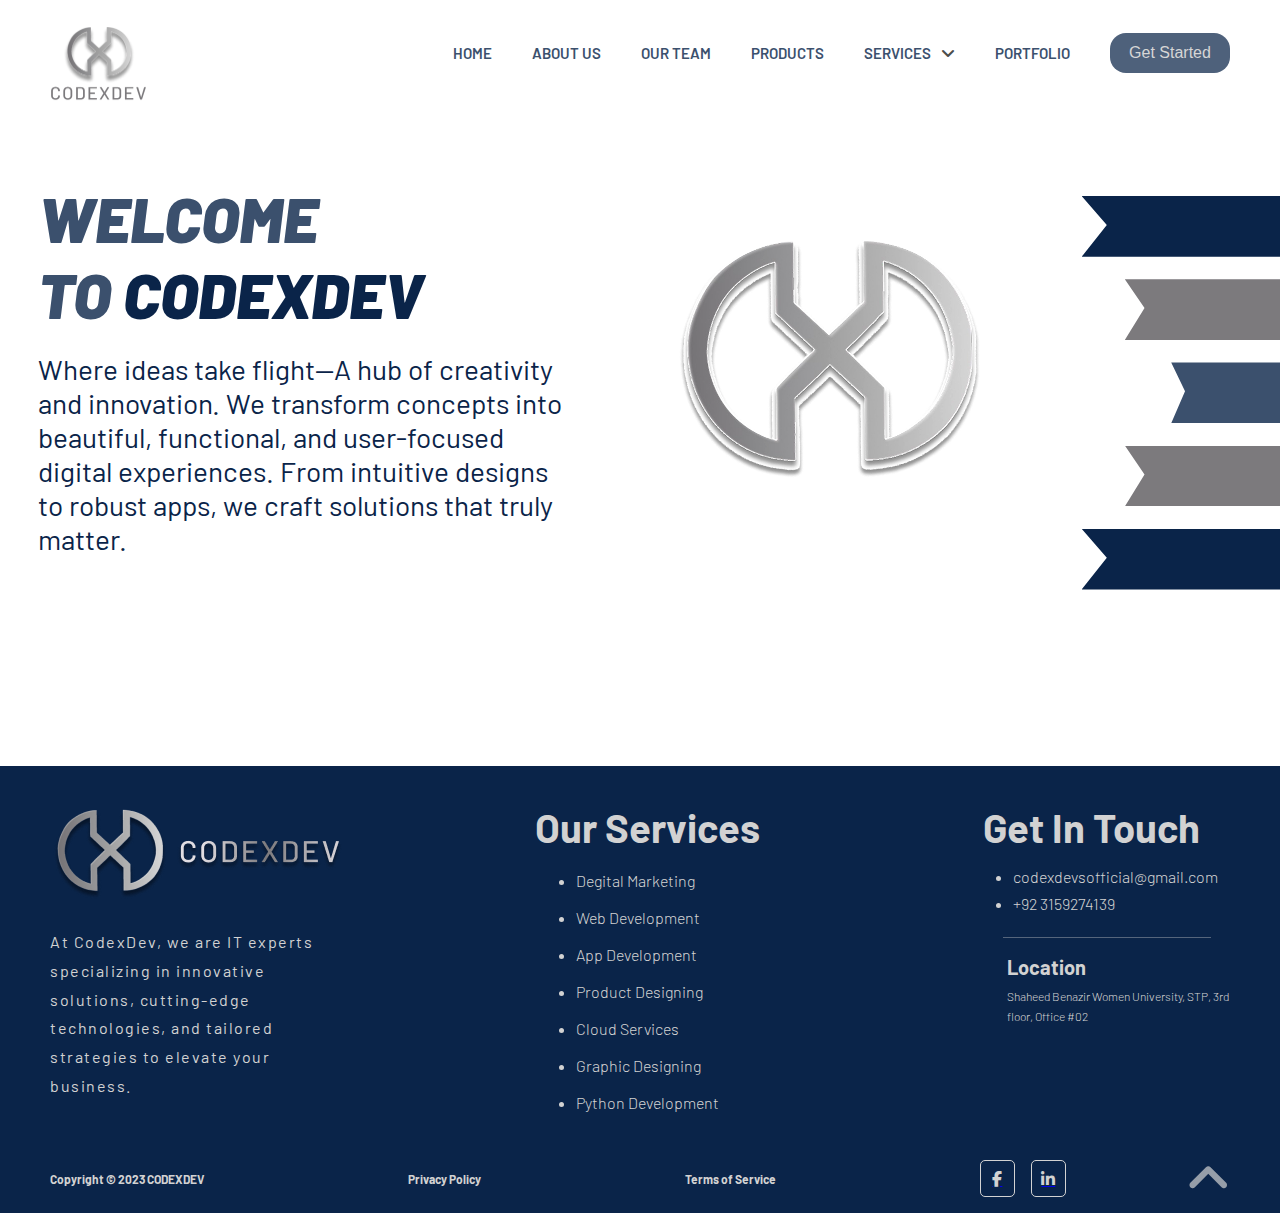
<file: aboutus.html>
<!DOCTYPE html>
<html lang="en">

<head>
    <meta charset="UTF-8">
    <meta name="viewport" content="width=device-width, initial-scale=1.0">
    <title>About us</title>
    <link rel="stylesheet" href="https://cdnjs.cloudflare.com/ajax/libs/font-awesome/6.7.2/css/all.min.css"
    integrity="sha512-Evv84Mr4kqVGRNSgIGL/F/aIDqQb7xQ2vcrdIwxfjThSH8CSR7PBEakCr51Ck+w+/U6swU2Im1vVX0SVk9ABhg=="
    crossorigin="anonymous" referrerpolicy="no-referrer" />
    <link rel="preconnect" href="https://fonts.googleapis.com">
    <link rel="preconnect" href="https://fonts.gstatic.com" crossorigin>
    <link
        href="https://fonts.googleapis.com/css2?family=Barlow:ital,wght@0,100;0,200;0,300;0,400;0,500;0,600;0,700;0,800;0,900;1,100;1,200;1,300;1,400;1,500;1,600;1,700;1,800;1,900&display=swap"
        rel="stylesheet">
    <link rel="stylesheet" href="index.css">
    <link rel="stylesheet" href="aboutus.css">
</head>

<body>
    <!-- Header -->
    <my-header></my-header>
      <!-- Header end-->
    <!-- main section -->
     <main>
        <div class="aboutsctn">
            <div class="aboutdesc">
                <h1>WELCOME <br>
                    TO <span>CODEXDEV</span></h1>
                    <p>Where ideas take flight—A hub of creativity and innovation. We transform concepts into beautiful, functional, and user-focused digital experiences. From intuitive designs to robust apps, we craft solutions that truly matter.</p>
            </div>
            <div class="logo3">
                <img src="./images/aboutlogo.png" alt="logo3">
            </div>
            <div class="rectangles">
                <div class="div1"></div>
                <div class="div2"></div>
                <div class="div3"></div>
                <div class="div4"></div>
                <div class="div5"></div>
            </div>
        </div>
    </main>
    <!-- main section end -->
   
    <!-- footer -->
    <my-footer></my-footer>
        <!-- footer end -->
     <script src="commonHeadfooter.js"></script>
</body>

</html>
</file>
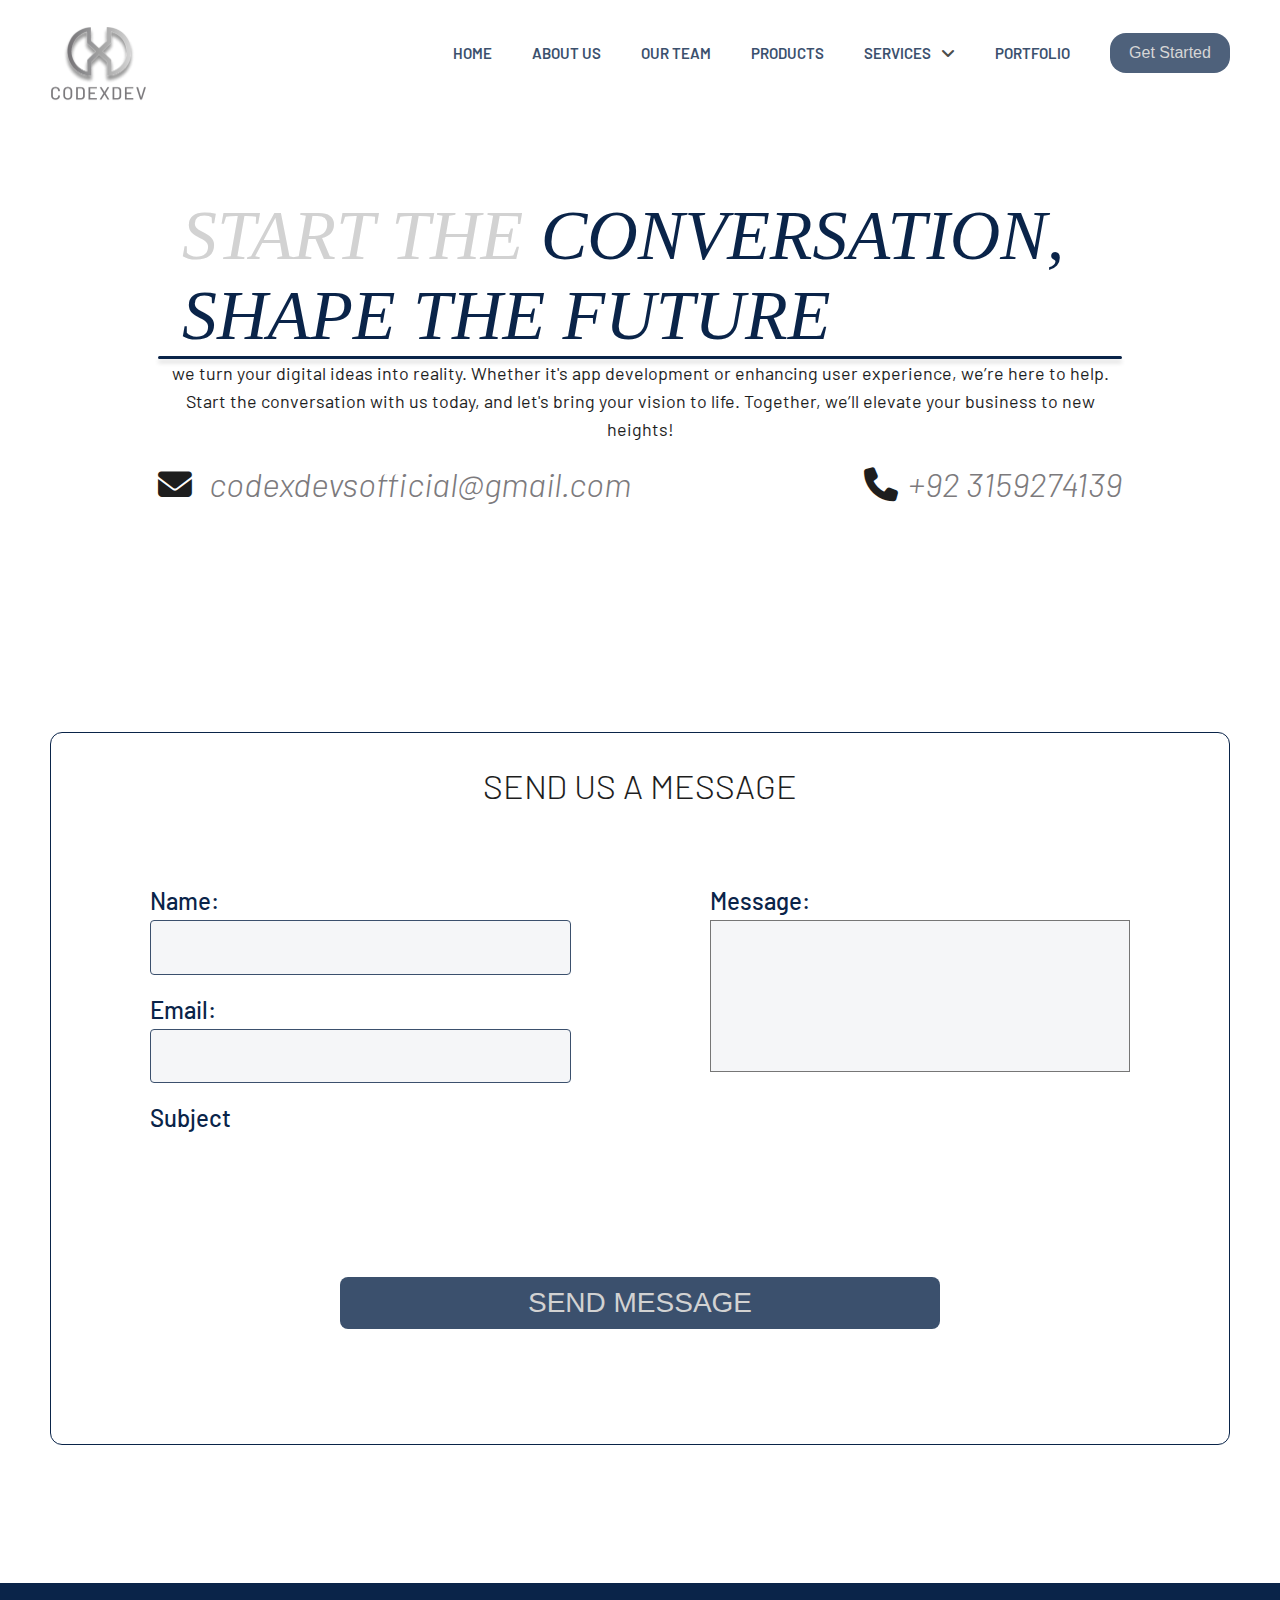
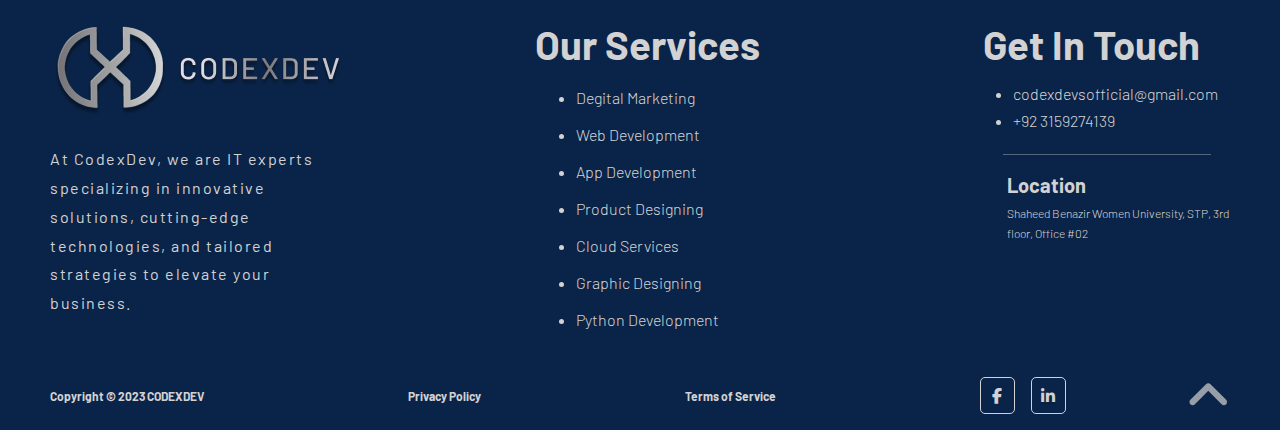
<file: getstarted.html>
<!DOCTYPE html>
<html lang="en">

<head>
  <meta charset="UTF-8">
  <meta name="viewport" content="width=device-width, initial-scale=1.0">
  <title>Get Started</title>
  <link rel="stylesheet" href="https://cdnjs.cloudflare.com/ajax/libs/font-awesome/6.7.2/css/all.min.css"
    integrity="sha512-Evv84Mr4kqVGRNSgIGL/F/aIDqQb7xQ2vcrdIwxfjThSH8CSR7PBEakCr51Ck+w+/U6swU2Im1vVX0SVk9ABhg=="
    crossorigin="anonymous" referrerpolicy="no-referrer" />
  <link rel="preconnect" href="https://fonts.googleapis.com">
  <link rel="preconnect" href="https://fonts.gstatic.com" crossorigin>
  <link
    href="https://fonts.googleapis.com/css2?family=Barlow:ital,wght@0,100;0,200;0,300;0,400;0,500;0,600;0,700;0,800;0,900;1,100;1,200;1,300;1,400;1,500;1,600;1,700;1,800;1,900&display=swap"
    rel="stylesheet">
  <link rel="stylesheet" href="index.css">
  <link rel="stylesheet" href="getstarted.css">
</head>

<body>
  <!-- header -->
  <my-header></my-header>
  <!-- header end -->


  <!-- main section -->
  <div class="main">
    <!-- Conversation section -->
    <div class="converstnsctn">
      <div class="shapefutre">
        <h1><span>START THE </span>CONVERSATION, SHAPE THE FUTURE</h1>
      </div>
      <div class="line4"></div>
      <div class="shapefuturedesc">
        <p>
          we turn your digital ideas into reality. Whether it's app development or enhancing user experience, we’re here
          to help. Start the conversation with us today, and let's bring your vision to life. Together, we’ll elevate
          your business to new heights!
        </p>
      </div>
      <div class="contacts">
        <address>
          <a href="mailto:codexdevsofficial@gmail.com"><i class="fa-solid fa-envelope"
              style="margin-right: 10px; color: #1E1E1E;"></i> codexdevsofficial@gmail.com</a>
          <a href="tel:+92 3159274139"><i class="fa-solid fa-phone" style="margin-right: 10px; color: #1E1E1E;"></i>+92
            3159274139</a>
        </address>
      </div>
    </div>
   <!-- Conversation section End-->



   <!-- Contact form -->
    <div class="contactform1">
      <div class="formcard">
        <h3>SEND US A MESSAGE</h3>
        <div class="formfileds">
          <form action="/server">
            <div class="wrapfields">
              <div class="textfileds">
                <div class="labels">
                  <label for="name">Name:</label>
                  <input type="text" id="name" class="fields" maxlength="35">
                </div>
                <div class="labels">
                  <label for="email">Email:</label>
                  <input type="email" id="email" class="fields" maxlength="60">
                </div>
                <div class="labels">
                  <label for="subject">Subject</label>
                   <div class="selectbox">
                        
                   </div>
                </div>

              </div>
              <div class="texarea">
                <div class="labels">
                  <label for="message">Message:</label>
                  <textarea id="message" rows="10" cols="30" class="fields"></textarea>
                </div>
              </div>
            </div>
            <button type="submit">SEND MESSAGE</button>
          </form>
        </div>
      </div>
    </div>
  </div>
   <!-- Contact form end -->

  <!-- main section end-->
  <!-- footer -->
  <my-footer></my-footer>
  <!-- footer end -->
  <script src="commonHeadfooter.js"></script>
  <script src="getstarted.js"></script>
</body>

</html>
</file>
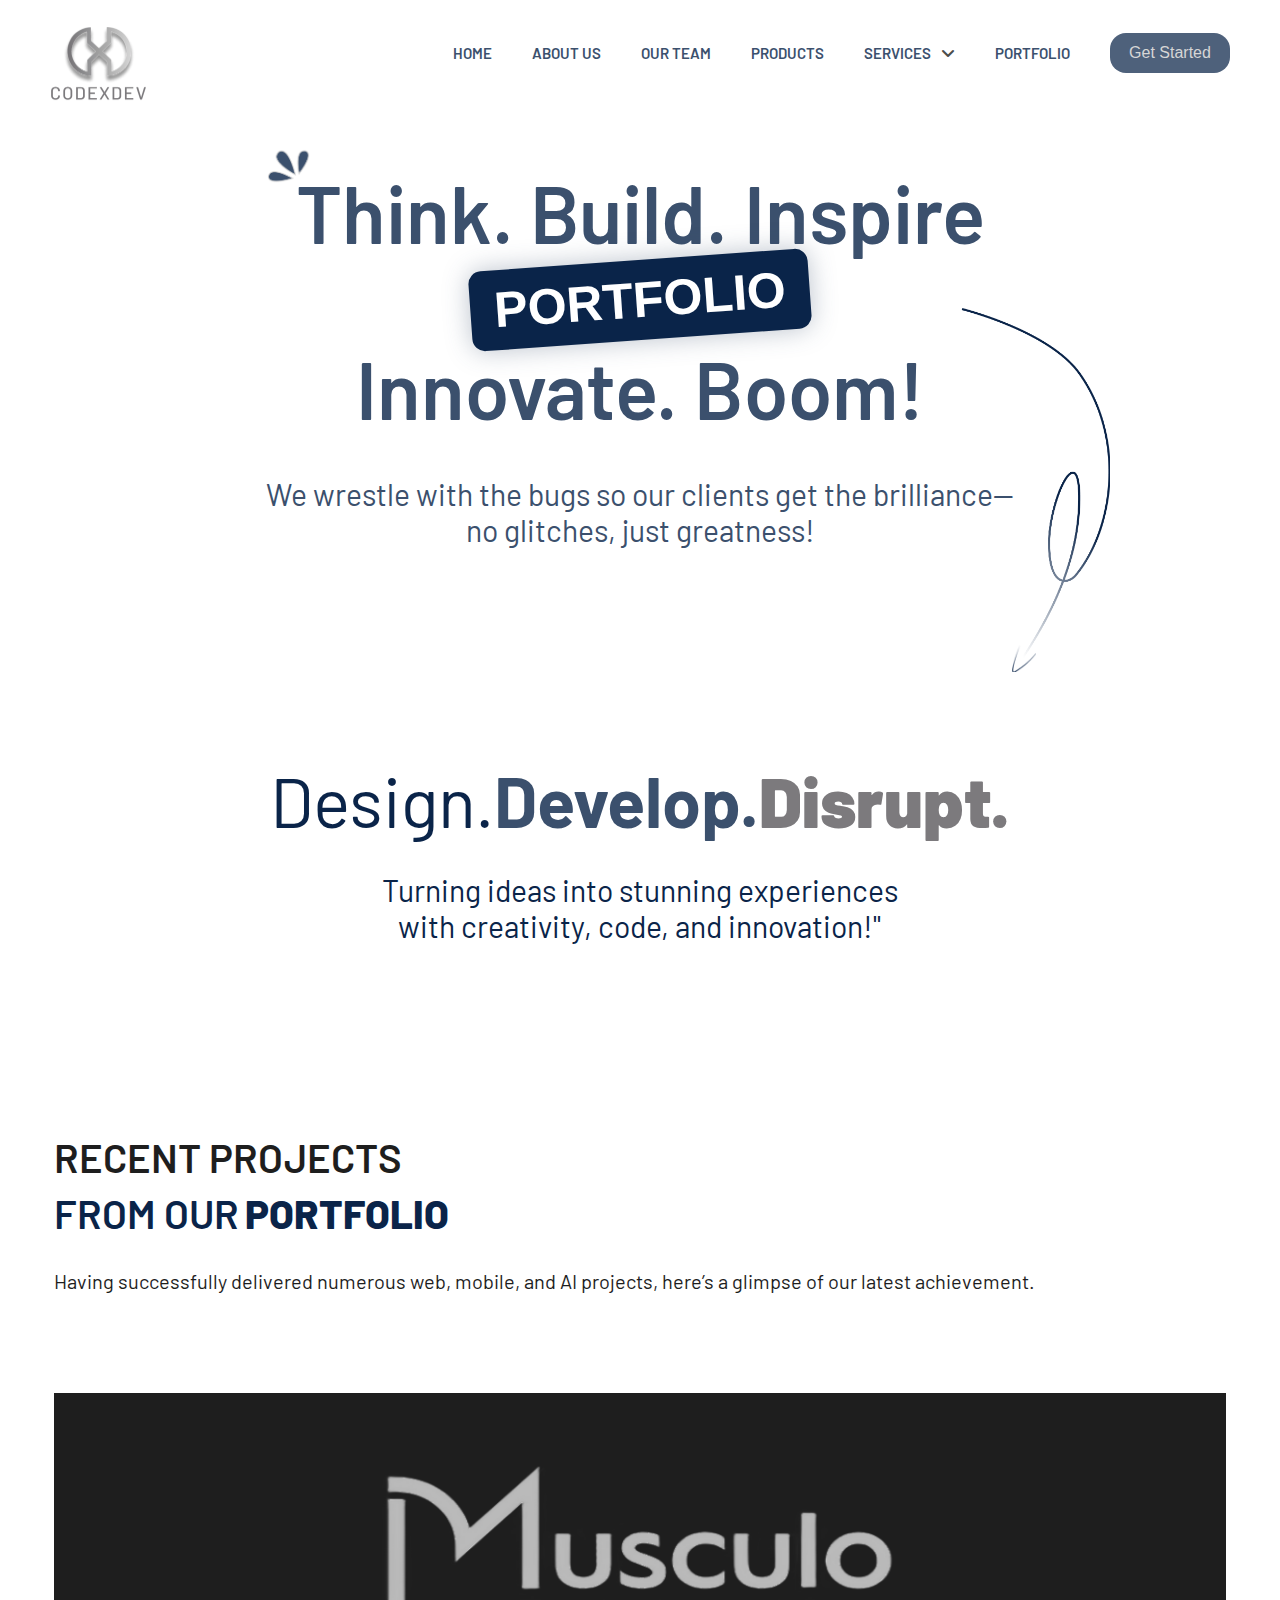
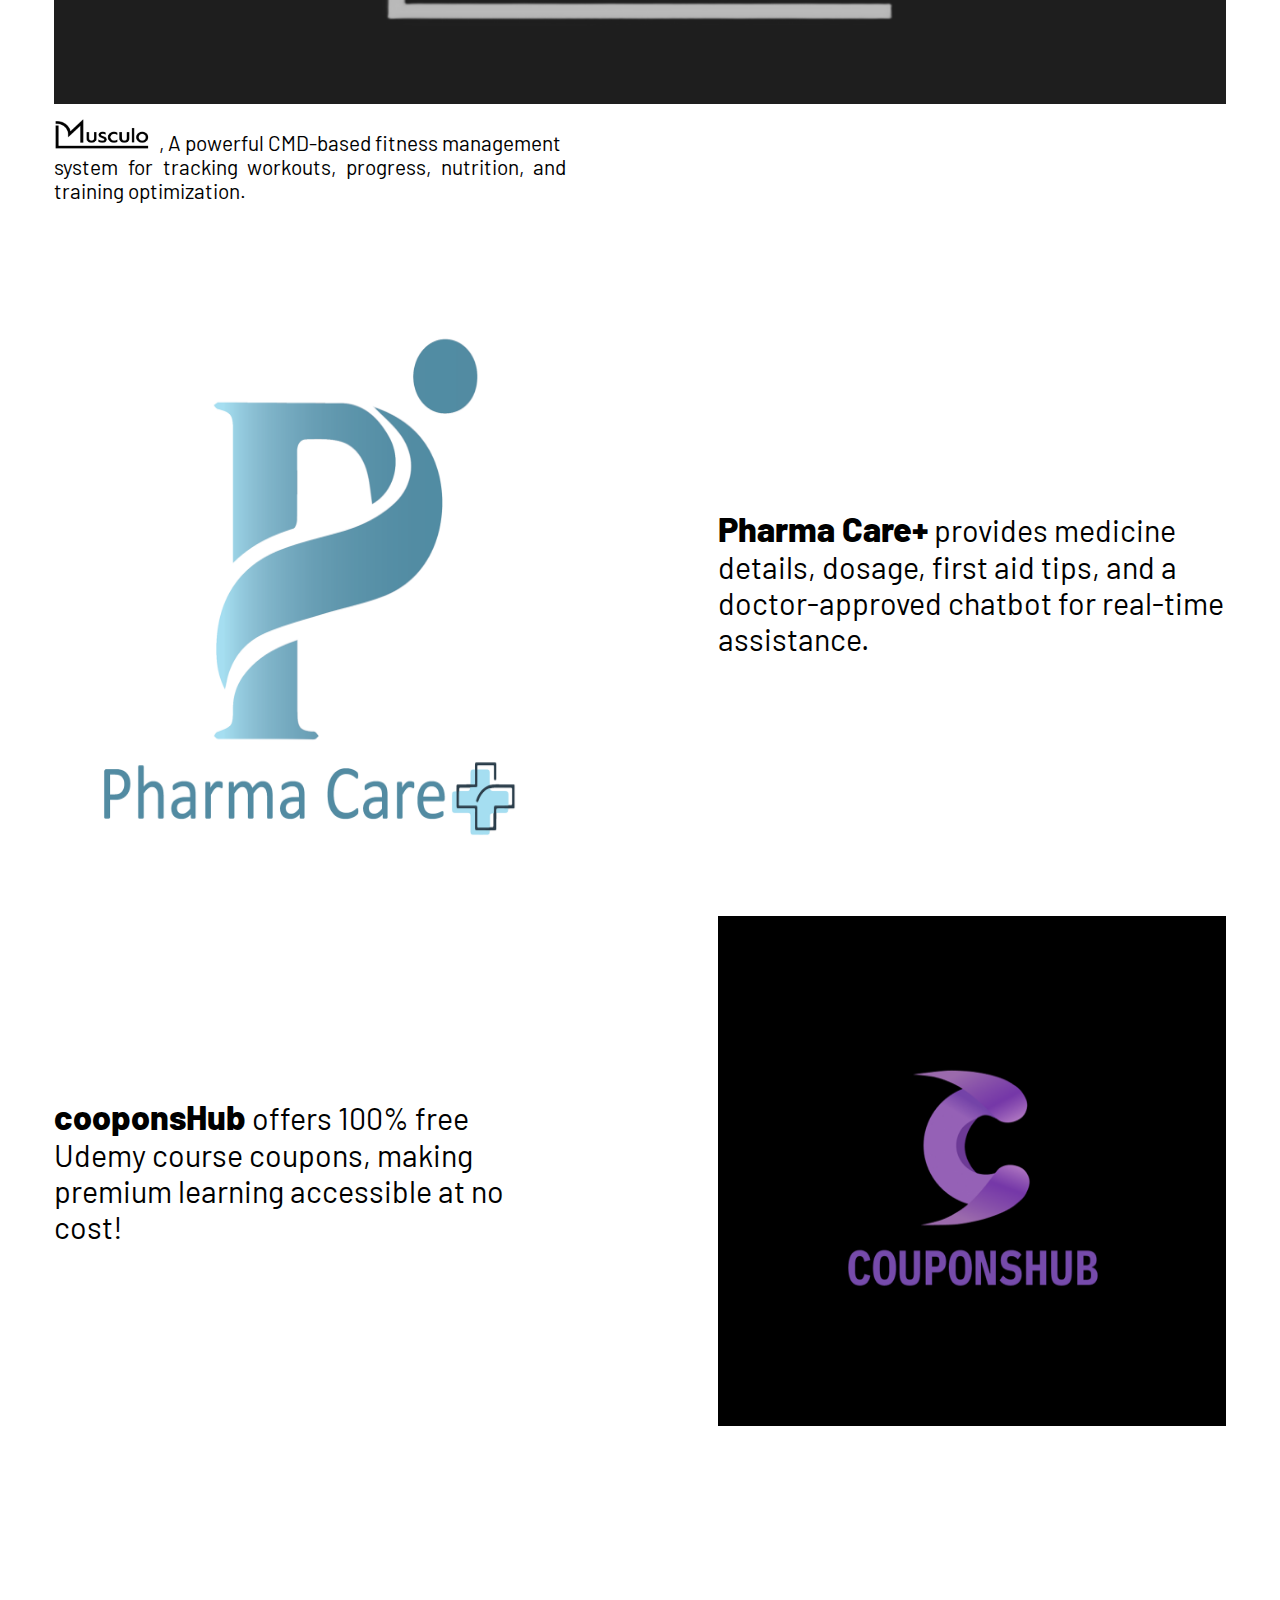
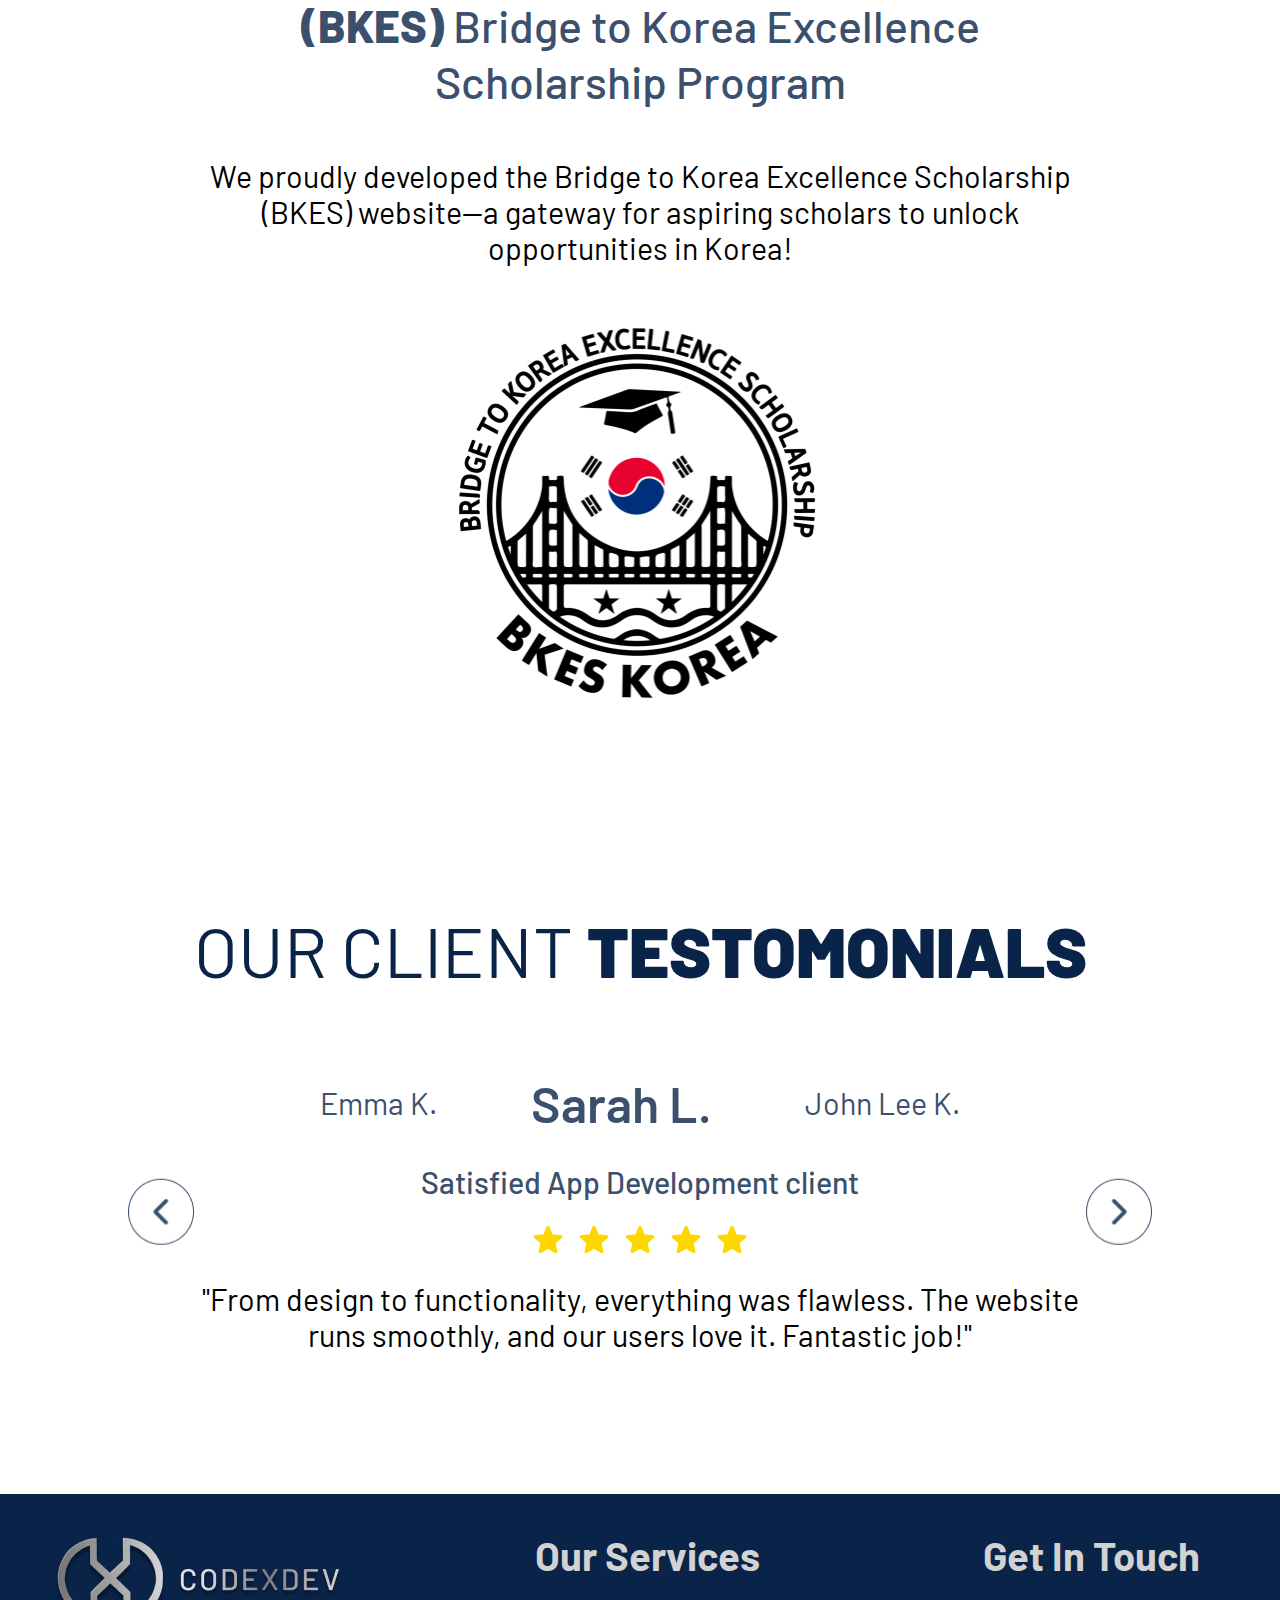
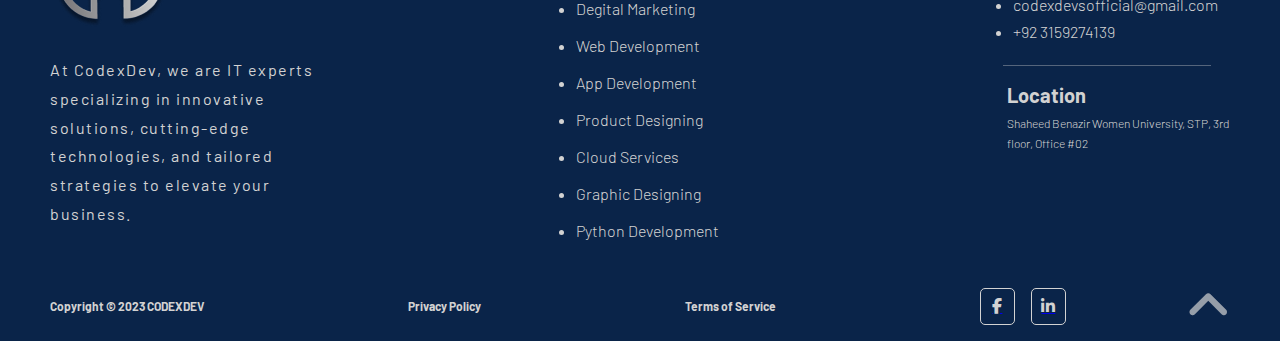
<file: portfolio.html>
<!DOCTYPE html>
<html lang="en">

<head>
    <meta charset="UTF-8">
    <meta name="viewport" content="width=device-width, initial-scale=1.0">
    <title>Portfolio</title>
    <link rel="stylesheet" href="https://cdnjs.cloudflare.com/ajax/libs/font-awesome/6.7.2/css/all.min.css"
        integrity="sha512-Evv84Mr4kqVGRNSgIGL/F/aIDqQb7xQ2vcrdIwxfjThSH8CSR7PBEakCr51Ck+w+/U6swU2Im1vVX0SVk9ABhg=="
        crossorigin="anonymous" referrerpolicy="no-referrer" />
    <link rel="preconnect" href="https://fonts.googleapis.com">
    <link rel="preconnect" href="https://fonts.gstatic.com" crossorigin>
    <link
        href="https://fonts.googleapis.com/css2?family=Barlow:ital,wght@0,100;0,200;0,300;0,400;0,500;0,600;0,700;0,800;0,900;1,100;1,200;1,300;1,400;1,500;1,600;1,700;1,800;1,900&display=swap"
        rel="stylesheet">
    <link rel="stylesheet" href="index.css">
    <link rel="stylesheet" href="porfolio.css">
</head>

<body>
  <!-- Header -->
     <my-header></my-header>
  <!-- Header end-->

    <div class="portfolio">
        <div class="portfoliotext">
            <img src="./images/leaves.png" alt="leaves" id="leave">
            <h1>Think. Build. Inspire</h1>
            <a href="#musclogo"><button type="button">PORTFOLIO</button></a>
            <h2>Innovate. Boom!</h2>
            <p>We wrestle with the bugs so our clients get the brilliance—<br> no glitches, just greatness!</p>
            <img src="./images/curveline2.png" alt="curveline" id="curve">
            <img src="./images/curvearrow.png" alt="curvearrow" id="curvearrow">
        </div>
    </div>
    <div class="develop">
        <h1><span>Design. </span> <span>Develop. </span> <span>Disrupt.</span> </h1>
        <p>Turning ideas into stunning experiences with creativity, code, and innovation!"</p>
    </div>
    <div class="recentPrjsts">
        <h1>RECENT PROJECTS</h1>
        <h1>
            <span>FROM OUR</span>
            <span>PORTFOLIO</span>
        </h1>
        <p>Having successfully delivered numerous web, mobile, and AI projects, here’s a glimpse of our latest
            achievement.</p>
    </div>
    <div class="muscolodesc" id="musclogo">
        <div class="muclologo">
            <img src="./images/musclogo.png" alt="muclogo">
        </div>
        <div class="descmusclo">
            <img src="./images/muscolo1.png" alt="">
            <p>, A powerful CMD-based fitness management </p>
            <p>system for tracking workouts, progress, nutrition, and training optimization.</p>
        </div>
    </div>
    <div class="pharmasection">
        <div class="pharmainfo">
            <div class="logopharma">
                <img src="./images/pharmacarelogo.png" alt="">
            </div>
            <div class="descpharma">
                <p><span>Pharma Care+</span> provides medicine details, dosage, first aid tips, and a doctor-approved
                    chatbot for real-time assistance.</p>
            </div>
        </div>
        <div class="couponinfo">
            <div class="couponinfo">
                <p><span>cooponsHub</span> offers 100% free Udemy course coupons, making premium learning accessible at no
                    cost!</p>
            </div>
            <div class="viewlogo">
                <img src="./images/viewlogo.png" alt="">
            </div>
        </div>
    </div>
    <div class="koriasect">
        <h1><span>(BKES)</span> Bridge to Korea Excellence Scholarship Program</h1>
        <p>We proudly developed the Bridge to Korea Excellence Scholarship (BKES) website—a gateway for aspiring scholars to unlock opportunities in Korea!</p>
        <img src="./images/bkeskoriyalgo.png" alt="koriya logo">
    </div>
    <div class="feedbacksectn">
       <h1>OUR CLIENT <SPAN>TESTOMONIALS</SPAN></h1>
       <div class="feedbck-slider">
          <div class="feedbck-prsons">
            <h1 id="Emmak" class="Emmak">Emma K.</h1>
            <h1 id="SaraL"  class="SaraL"> Sarah L. </h1>
            <h1 id="John"  class="Emmak">John Lee K.</h1>
          </div>
          <h3>Satisfied App Development client</h3>
          <img src="./images/stars.png" alt="stars" id="stars">
          <p>"From design to functionality, everything was flawless. The website runs smoothly, and our users love it. Fantastic job!"</p>
          <img src="./images/right.png" alt="left" class="left-right-arrows" id = "leftarr" >
          <img src="./images/right1.png" alt="right" class="left-right-arrows" id = "rightarr" >
       </div>
    </div>
    
    <!-- common footer -->
    <my-footer></my-footer>
    <!-- common footer -->
    <script src="commonHeadfooter.js"></script>
    <script src="porfolio.js"></script>
</body>

</html>
</file>
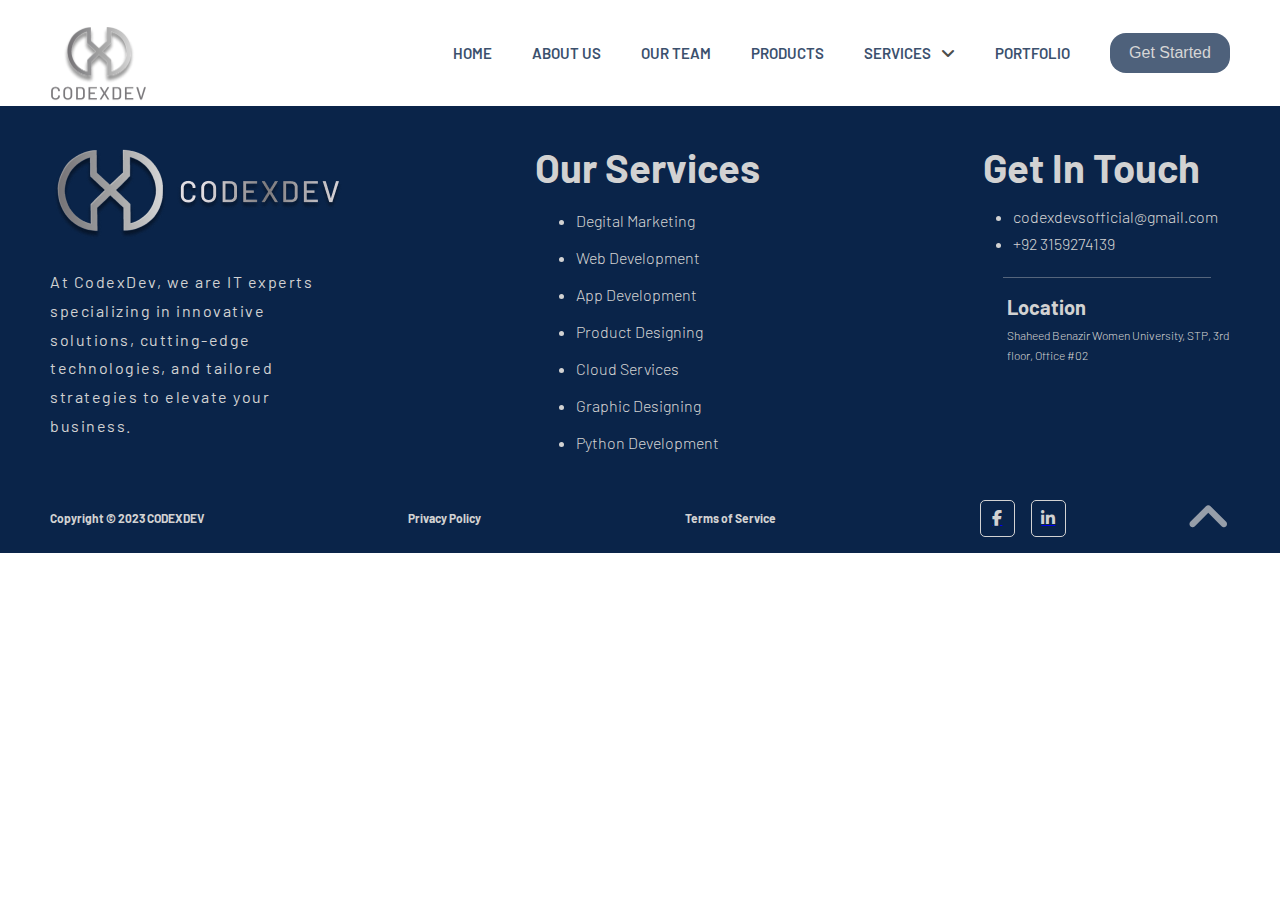
<file: services.html>
<!DOCTYPE html>
<html lang="en">

<head>
  <meta charset="UTF-8">
  <meta name="viewport" content="width=device-width, initial-scale=1.0">
  <title>Services</title>
  <link rel="stylesheet" href="https://cdnjs.cloudflare.com/ajax/libs/font-awesome/6.7.2/css/all.min.css"
    integrity="sha512-Evv84Mr4kqVGRNSgIGL/F/aIDqQb7xQ2vcrdIwxfjThSH8CSR7PBEakCr51Ck+w+/U6swU2Im1vVX0SVk9ABhg=="
    crossorigin="anonymous" referrerpolicy="no-referrer" />
  <link rel="preconnect" href="https://fonts.googleapis.com">
  <link rel="preconnect" href="https://fonts.gstatic.com" crossorigin>
  <link
    href="https://fonts.googleapis.com/css2?family=Barlow:ital,wght@0,100;0,200;0,300;0,400;0,500;0,600;0,700;0,800;0,900;1,100;1,200;1,300;1,400;1,500;1,600;1,700;1,800;1,900&display=swap"
    rel="stylesheet">
  <link rel="stylesheet" href="index.css">
  <link rel="stylesheet" href="services.css">
</head>

<body>
  <!-- Header -->
  <my-header></my-header>
  <!-- Header end-->


  <!-- Main section -->
  <main>

    <!-- Social media section -->

       <div class="servicedev" id="social">
      <div class="softwrap">
        <h1  class="servicedev1"><span>DEGITAL</span>MARKETING</h1>
        <p>
          Offering expert social media marketing services to help you grow your brand and connect with your audience. Our team crafts tailored strategies across platforms like Facebook, Instagram, Twitter, and LinkedIn, driving engagement, increasing brand awareness, and generating leads. From content creation to paid ad campaigns and community management, we handle every aspect of your social presence. We focus on delivering <span>measurable results, ensuring your social media efforts contribute directly to your business goals and growth.</span>
        </p>
      </div>
    </div>
     <!-- Social media section end -->
    <!-- Software dev section -->
    <div class="servicedev" id="softdev">
      <div class="softwrap">
        <h1  class="servicedev1"><span>PYTHON</span> DEVELOPMENT</h1>
        <p>
         Specialize in Python development to create scalable, efficient, and high-performing applications tailored to your business needs.Whether it's web development with Django or Flask, data analytics, machine learning, AI-driven solutions, or custom Python scripts, our team delivers 
         robust cost-effective solutions that drive innovation. We harness cutting-edge AI technologies to enhance decision-making, automate processes,and provide predictive insights, ensuring your business stays ahead. Every project is optimized for performance, scalability, and security, providing   <span>future-proof solutions that deliver lasting impact.</span>
        </p>
      </div>
    </div>

     <!-- Software dev section end-->

     <!-- Web dev section  -->
    <div class="servicedev" id="webdev">
      <div class="softwrap">
        <h1  class="servicedev1"><span>WEB</span> DEVELOPMENT</h1>
        <p>
          Specializing in custom web development services that cater to your unique business needs. Our expert team builds responsive, secure, and scalable websites, offering front-end and back-end development, custom web applications, API integrations, e-commerce solutions, and CMS platforms. We focus on delivering high-performance sites optimized for user experience and search engines, ensuring your online presence is both functional and future-proof. Whether you need a new website or ongoing maintenance, we provide tailored solutions that grow with your <span>business.</span>
        </p>
      </div>
    </div>

    <!-- Web dev section end -->

        <!-- App dev section -->
    <div class="servicedev" id="appdev">
      <div class="softwrap">
        <h1  class="servicedev1"><span>APP</span> DEVELOPMENT</h1>
        <p>Specializing in building high-performance mobile apps using Flutter, a powerful framework for creating natively compiled applications for mobile, web, and desktop from a single codebase. Our expert developers design and develop sleek, responsive apps that offer seamless user experiences across iOS and Android platforms. With Flutter’s speed and flexibility, we deliver cost-effective, feature-rich solutions tailored to your business <span>needs, ensuring your app stands out in today’s competitive market.</span>
        </p>
      </div>
    </div>
        <!-- App dev section end -->

        <!-- UI/UX design -->

        <div class="servicedev" id="UI">
          <div class="softwrap">
            <h1  class="servicedev1"><span>PRODUCT</span> DESIGNING</h1>
            <p> Focusing on creating intuitive and visually appealing product designs that enhance user experience and engagement. Our design team combines creativity with user-centered design principles to craft seamless, easy-to-navigate interfaces. We ensure your website or app not only looks great but also functions smoothly, improving user satisfaction and driving conversions. From wireframing and prototyping to full-scale design, <span>we deliver custom solutions that align with your brand and business goals.</span>
            </p> 
          </div>
        </div>

         <!-- UI/UX design end -->

         <!-- Graphic designing -->

         
        <div class="servicedev" id="Graphs">
          <div class="softwrap">
            <h1  class="servicedev1"><span>GRAPHIC</span> DESIGNING</h1>
            <p> Offering creative graphic design services that bring your brand to life. From logos and branding materials to marketing collateral and social media visuals, our talented designers craft eye-catching, professional designs that resonate with your audience. We focus on creating unique, visually <span>appealing graphics that communicate your message effectively, ensuring consistency and impact across all your marketing platforms.</span>
            </p>   
          </div>
        </div>

          <!-- Graphic designing -->

          <!-- cloud services  -->
          <div class="servicedev" id="cloud">
            <div class="softwrap">
              <h1  class="servicedev1"><span>CLOUD</span> SERVICES</h1>
              <p>  Providing scalable and secure cloud services to help businesses optimize their operations and enhance performance. From cloud hosting and infrastructure management to cloud migration and disaster recovery, our solutions are designed to ensure reliability, flexibility, and cost-efficiency. We work with leading cloud platforms like AWS, Azure, and Google Cloud to tailor solutions that meet your specific needs, ensuring <span>seamless integration and data security for your business.</span>
              </p>
            </div>
          </div>
           <!-- cloud services end -->
  </main>
  <!-- Main section end-->

  <!-- Footer Section -->

  <my-footer></my-footer>

  <!-- Fotter Section end -->
  <script src="commonHeadfooter.js"></script>
  <script src="services.js"></script>
</body>

</html>
</file>
<file: index.css>
:root {
    --bluePrimary: #0A2449;
    --blueLight: #3b506d;
    --darkGrey: #7C7A7D;
    --lightPrimaryGrey: #D2D2D2;
    --primaryBlack: #1E1E1E;

}

* {
    margin: 0;
    padding: 0;
    box-sizing: border-box;
}

html {
    scroll-behavior: smooth;
    cursor: context-menu;
    font-size: 100%;
  
}
body{
    font-family: barlow,serif;
    overflow-x: hidden;
}
@media(max-width:768px){
    html{
        font-size: 60%;
    }
}
@media(max-width:480px){
    html{
        font-size: 60%;
    }
}

/* Header Section Design */

.header {
    width: 100vw;
    display: flex;
    justify-content: space-between;
    align-items: center;
    top: 0;
}
.logo {
    margin: 1.36rem 0 0 3.13rem;
}
.logo>img{
    width: 6.062rem;
    height: 5.074rem;
}
.nav {
    margin-right: 2.812rem;
    padding: 0.313rem;
}

.nav .nav-items {
    display: flex;
    align-items: center;
    gap: 2.5rem;
}

.nav-items a {
    text-decoration: none;
    color: var(--blueLight);
    font-size: 0.94rem;
    font-family: "Barlow", serif;
    font-weight: 600;
}

.nav-items>li {
    transition: all 0.5s ease-out;
}

.nav-items>li:hover {
    transform: scale(1.1);
    transition: all 0.7s ease;
}

.nav-items>li>a:hover {
    color: var(--bluePrimary);
    font-weight: bold;
    transition: all 0.7s ease;
}

.nav-items li {
    list-style: none;
    position: relative;
    padding: 0rem;
}

.nav-items>#getStarted {
    width: 7.5rem;
    height: 2.5rem;
    color: var(--lightPrimaryGrey);
    font-size: 1rem;
    background-color: var(--blueLight);
    padding: 0.63rem 1rem;
    border-radius: 1rem;
    cursor: pointer;
    border-style: none;
    opacity: 0.9;
    transition: all 0.5s ease-out;
}

.nav-items>#getStarted:hover {
    transform: scale(1.1);
    transition: all 0.5s ease;
    background-color: var(--bluePrimary);
    opacity: 1;
}

.down {
    cursor: pointer;
    margin-left: -1.9rem;
    position: relative;
    opacity: 0.7;
}

.down:hover {
    opacity: 1;
}

.dropdown {
    max-height: 0;
    visibility: hidden;
    position: absolute;
    background-color: var(--blueLight);
    top: 1.5rem;
    left: -5.5rem;
    border-radius: 1rem;
    padding: 0.2rem 0.2rem 0.2rem 0.2rem;
    width: 15.5rem;
    transition: all 0.3s ease-out;
    opacity: 0;
    overflow: hidden;
    z-index: 1;
}

.nav-items>.down:hover  .dropdown{
 visibility: visible;
 opacity: 1;
 max-height: 16.875rem;
}

.dropdown a {
    font-weight: 500;
    color: var(--lightPrimaryGrey);
    transition: all 0.2s ease-in-out;
}

.dropdown li {
    padding: 0.7rem;
}

.dropdown a:hover {
    color: var(--bluePrimary);
    font-weight: 500;
}
/* Header Section Design End */

/* Styling of hero section */
.hero-section {
    width: 100vw;
    height: auto;
    display: flex;
    padding: 3.2rem 0 3.63rem 2.4rem;
    justify-content: space-between;
    align-items: center;
  
}

.headline {
    display: flex;
    flex-direction: column;
    height:auto;
    gap: 3.2rem;
    justify-content: space-between;
    width: 50%;
}

.headline>h1 {
    font-family: "Barlow", serif;
    font-weight: 700;
    font-size: 5.94rem;
    font-style: italic;
    font-weight: 900;
    color: var(--bluePrimary);
    transition: all 0.5s ease;
}
.headline>h1 span{
    display: inline-block;
    letter-spacing: 0.125rem;
}
.headline>h1 span:hover{
    background: linear-gradient(#0A2449, #3B506D,#D2D2D2);
    background-clip: text;
    -webkit-background-clip: text;
    -webkit-text-fill-color: transparent;
     color: transparent;
}

.headline>p {
    font-size: 1.75rem;
    font-family: "Barlow", serif;
    font-weight: 600;
    color: var(--blueLight);
    letter-spacing: 0.1rem;
    margin-left: 0.5rem;
    cursor: context-menu;
}

.headline>.headlineBtns>#viewProject {
    margin-left: 3.125rem;
    padding: 0.5rem 0.55rem 0.5rem 0.55rem;
    border-radius: 1rem;
    border-style: none;
    background-color: var(--lightPrimaryGrey);
    color: var(--primaryBlack);
    cursor: pointer;
    font-size: 1.125rem;
    width: 12.5rem;
    height: 3.75rem;
    transition: all 0.5s ease-out;
}
.headline>.headlineBtns>#viewProject:hover{
    background-color: var(--darkGrey);
    color: #fff;
}
.headline>.headlineBtns>#getStarted {
    padding: 0.5rem 0.75rem 0.5rem 0.75rem;
    margin-left: 0.5rem;
    border-radius: 1rem;
    border-style: none;
    background-color: var(--blueLight);
    color: var(--lightPrimaryGrey);
    cursor: pointer;
    font-size: 1.13rem;
    width: 12.5rem;
    height: 3.75rem;
    transition: all 0.5s ease-out;
}

.headline>.headlineBtns>#getStarted:hover {
    background-color: var(--bluePrimary);
    font-weight: 500;
    color: #fff;
    transition: all 0.5s ease;
}

.rectangles {
    display: flex;
    flex-direction: column;
    align-items: flex-end;
    justify-content: space-between;
    margin-bottom: 1.4rem;
    gap: 1.4rem;
}

.div1 {
    background-color: var(--bluePrimary);
    width: 12.4rem;
    height: 3.8rem;
    clip-path: polygon(0% 0%, 100% 0%, 100% 100%, 50% 100%, 0% 100%, 12.7% 47.5%);
    
}
.div2 {
    background-color: var(--darkGrey);
    width: 9.7rem;
    height: 3.8rem;
    clip-path: polygon(0% 0%, 100% 0%, 100% 100%, 50% 100%, 0% 100%, 12.7% 47.5%);
}
.div3 {
    background-color: var(--blueLight);
    width: 6.8rem;
    height: 3.8rem;
    clip-path: polygon(0% 0%, 100% 0%, 100% 100%, 50% 100%, 0% 100%, 12.7% 47.5%);
}

.div4 {
    background-color: var(--darkGrey);
    width: 9.7rem;
    height: 3.8rem;
    clip-path: polygon(0% 0%, 100% 0%, 100% 100%, 50% 100%, 0% 100%, 12.7% 47.5%);
}
.div5 {
    background-color: var(--bluePrimary);
    width: 12.4rem;
    height: 3.8rem;
    clip-path: polygon(0% 0%, 100% 0%, 100% 100%, 50% 100%, 0% 100%, 12.7% 47.5%);
}

@keyframes headlineBtns {
    from {
        color: var(--lightPrimaryGrey);
    }

    to {
        background-color: var(--bluePrimary);
        font-weight: 500;
    }
}

/* Styling of hero section end */




/* Styling Services Section */
.servicessSectn {
    width: 100vw;
    padding: 3.63rem 3.4rem 2.63rem 3.4rem;
    display: flex;
    flex-direction: column;
    justify-content: center;
    align-items: center;
}

.services {
    display: flex;
    flex-direction: column;
    
}

.services>h1 {
    text-align: center;
    font-family: "Barlow", serif;
    font-weight: 600;
    font-size: 3.12rem;
    color: var(--primaryBlack);
}

.services>h1>span {
    color: var(--blueLight);
    font-family: "Barlow", serif;
    font-weight: 800;
}

.servicePara {
    font-family: "Barlow", serif;
    font-weight: 400;
    font-size: 1.25rem;
}

.services>.para1 {
    margin-top: 0.94rem;
    text-align: center;
}

.services>.para2 {
    text-align: center;
}

.servicessSectn>.serviceCards {
    width:100%;
    padding: 3em 0 0 0; 
    display: grid;
    grid-template-columns: repeat(3,1fr); 
    gap: 6.9rem;
}

.card {
    width: 21.56rem;
    height: 13.63rem;
    border: 0.0625rem solid var(--lightPrimaryGrey);
    border-radius: 0.5rem;
    box-shadow: 0 0.25rem 1.5rem 0 #55555515;
    transition: all 0.5s ease-out;
    cursor: pointer;
}
.card:hover {
    transform: scaleX(1.1);
    -webkit-transform: scaleX(1.1);
    -ms-transform: scaleX(1.1);
    box-shadow: 0 0.25rem 0.938rem 0.313rem #3666AB60;
    transition: all 0.5s ease;
}

.card>h3 {
    display: flex;
    align-items: center;
    width: 100%;
    padding: 0.4rem;
    background-color: var(--lightPrimaryGrey);
    font-family: "Barlow", serif;
    font-weight: 400;
    font-size: 1.13rem;
}

.card>h3>img {
    width: 15%;
    height: 90%;
    margin-right: .7rem;
}

.card>p {
    font-family: "Barlow", serif;
    font-weight: 300;
    text-align: center;
    margin-top: 2rem;
    padding: 1rem;
    text-align: center;
}

/* Styling services section end */

/* Styling of our team section */

.ourTameSectn {
    width: 100vw;
    padding: 3.63rem 3.4rem 2.63rem 3.4rem;
    display: flex;
    flex-direction: column;
    justify-content: center;
    align-items: center;
}

.ourTameSectn>h1>span {
    color: var(--primaryBlack);
}

.ourTameSectn>h1 {
    color: var(--blueLight);
    text-align: center;
    font-size: 3.12rem;
}

.teamprofile {
    width: 100%;
    display: flex;
    flex-wrap: wrap;
    justify-content: space-around;
    align-items: center;
    gap: 4.689rem;
    padding: 1.9rem 0 0 0;
}

.card-profile {
    width: 15.625rem;
    height: 18.75rem;
    perspective: 62.5rem;
   
}
.inner{
    width: 100%;
    height: 100%;
    position: relative;
    transform-style: preserve-3d;
    transition: transform 0.5s;
    border: 1px solid var(--blueLight);
}
.card-profile:hover .inner{
    transform: rotateY(180deg);
}

.profile {
    width: 100%;
    height: 100%;
    border-radius: 0.5rem;
    display: flex;
    align-items: center;
    flex-direction: column;
    backface-visibility: hidden;
    position: absolute;
}
.profile{
    transform: rotateY(0deg);
}
.profile>.profileimg>.hansaimg{
    width: 220px;
    height: 130px;
}

.backprfile {
    width: 100%;
    height: 100%;
    position: absolute;
    border-radius: 0.5rem;
    display: flex;
    flex-direction: column;
    align-items: center;
    justify-content: center;
    backface-visibility: hidden;
    transform: rotateY(180deg);
    box-shadow: 0 0.25rem 0.938rem 0.313rem #3666AB60;

}

.backprfile>p {
    font-family: "Barlow", serif;
    font-weight: 400;
    font-size: 1rem;
    text-align: center;
    padding: 1.4rem;
}

.backprfile>h3 {
    font-family: "Barlow", serif;
    font-weight: 800;
    font-size: 1.13rem;
    color: var(--blueLight);
}
.backprfile>img{
    width: 18%;
    height: 15%;
    margin-top: 2rem;
}
.profileimg {
    width: 12.5rem;
    height: 12rem;
    position: relative;
    margin-top: 0.5rem;
}

.profileimg>#dots {
    width: 90%;
    position: absolute;
    left: 0.438rem;
}

.profileimg>#haris {
    width: 70%;
    position: absolute;
    left: 1.75rem;
    top: 1rem;
}

.profileinfo>h3 {
    font-family: "Barlow", serif;
    font-weight: 800;
    font-size: 1.25rem;
    color: var(--blueLight);
    text-align: center;
}

.profileinfo>h5 {
    text-align: center;
    color: var(--bluePrimary);
    font-family: "Barlow", serif;
    font-weight: 400;
    font-size: 1.13rem;
    margin-top: 0.7rem;
}

/* Styling of our team section end */

/* Styling of prouduct section */

.productsectn {
    padding: 3.63rem 0 2.63rem 0rem;
    display: flex;
    flex-direction: column;
}

.productsectn>h1 {
    text-align: center;
    font-family: "Barlow", serif;
    font-weight: 800;
    font-size: 3.12rem;
    color: var(--blueLight);
}
/* Styling of slider */
.swipper-container{
    display: flex;
    justify-content: center;
    align-items: center;
    position: relative;
    overflow: hidden;
    width: 100vw;
    height: 43.75rem;
}
.swiper {
    width: 93vw;
    height: 37.5rem;
    margin-top: 2.37rem;
    border-radius: 0.62rem;
    overflow: hidden;
    box-shadow: 0 0.25rem 0.625rem rgba(0, 0, 0, 0.2);
}
.swiper-pagination{
    position: absolute;
    bottom: 0;
}

/* Slide Styling */
.swiper-slide {
    display: flex;
    justify-content: center;
    align-items: center;
    width: 100%;
    background-repeat: no-repeat;
    background-size: cover;
    object-fit: cover;
}
.swiper-slide img{
    width: 100%; 
}

/* Custom Navigation Buttons */
.custom-next,
.custom-prev {
    position: absolute;
    top: 50%;
    transform: translateY(-50%);
    color: var(--blueLight); 
    transition: 0.3s;
    cursor: pointer;
    z-index: 10;
}

.custom-prev {left: 1.5rem; }
.custom-next { right:1.5rem; }
/* Custom Pagination Dots */
.swiper-pagination-bullet {
    width: 1rem;
    height: 1rem;
     background-color: var(--lightPrimaryGrey);
    border: 0.125rem solid (var(--bluePrimary));
    opacity: 0.7;
}

.swiper-pagination-bullet-active {
    background-color: var(--bluePrimary)!important;
    opacity: 1;
}
/* Styling of slider end*/
/* Styling of prouduct section end */

/* Style of testomonial section  */
.testomonials-sect{
    padding: 8rem 0 8rem 0;
    width: 100vw;
}
.testomonial{
    width: 100vw;
    height: 24.125rem;
    padding: 3rem 0rem 3rem 0rem;
    /* margin: 0 3.63rem 0 3.63rem; */
    background-color: var(--bluePrimary);
    display: flex;
    justify-content: space-evenly;
    align-items: center;
    gap: 1rem;
    transition: all 0.3s linear;
}
.testomonial:hover {
    background-color: #fff;
}
.testomonial:hover .expert h2{
    color: var(--blueLight);
}
.testomonial:hover .expert h4{
    color: var(--blueLight);
}
.testomonial>.leftline{
    height: 7rem;
    border-left: 2px solid #fff;
}
.expert{
    display: flex;
    flex-direction: column;
    align-items: center;
    justify-content: center;
    gap: 1.5rem;
}
.expert h2{
    font-family: "Barlow", serif;
    font-weight: 600;
    font-size: 1.75rem;
}
.expert h4{
    font-family: "Barlow", serif;
    font-weight: 700;
    font-size: 3.125rem;
}
.expert h2,h4{
    color: #fff;
    font-size: 2rem;
    transition: all 0.3s ease-out;
}

/* Style of testomonial section  */

/* Footer Section Styling */

.footer{
    width: 100vw;
    height: 100%;
    display: flex;
    flex-direction: column;
    background-color: var(--bluePrimary);
    padding: 2.3rem 3.13rem 0 3.13rem;
    gap: 1.3rem;
}
.uperfooter{
    display: flex;
    gap: 10.37rem;
    justify-content: space-between;
    align-items: center;
}
.footer li{
    font-size: 1rem;
    font-family: "Barlow", serif;
    font-weight: 300;
    color:var(--lightPrimaryGrey) ;
}
.codexdiscp{
    display: flex;
    flex-direction: column;
    width: 20rem;
    height: 20.62rem;
    gap: 1.2rem;
}
.codexdiscp>.logo1{
    width: 100%;
}
.codexdiscp>.desc>p{
    font-family: "Barlow", serif;
    font-weight: 400;
    font-size: 1rem;
    color: var(--lightPrimaryGrey);
    line-height: 1.8;
    letter-spacing: 0.0938rem;
}
.footerservice{
    display: flex;
    flex-direction: column;
    width: 20rem;
    height: 20.62rem;
    gap: 1.25rem;
    /* border: 1PX solid yellow; */
}
.footerservice>.ourservices>h2{
    display: flex;
    justify-content: center;
    font-family: "Barlow", serif;
    font-weight: 700;
    font-size: 2.5rem;
    color:var(--lightPrimaryGrey);
}
.footerservice>.servicelist{
    display: flex;
    justify-content: center;
}
.footerservice>.servicelist>ul{
      display: flex;
      flex-direction: column;
      gap: 1.125rem;
}
.footerservice>.servicelist>ul a{
    text-decoration: none;
    color: var(--lightPrimaryGrey);
    transition: all 0.5s linear;
}
.footerservice>.servicelist>ul li{
    transition: all 0.5s linear;
}
.footerservice>.servicelist>ul li:hover{
    list-style: none;
}
.footerservice>.servicelist>ul a:hover{
    color: white;
}
.footertouch{
    display: flex;
    flex-direction: column;
    width: 20rem;
    height: 20.62rem;
    /* border: 1PX solid yellow; */
}

.footertouch>.intouch{
    /* border: 1px solid yellowgreen; */
    display: flex;
    flex-direction: column;
    align-items: center;
    gap: 0.5125rem;
}
.footertouch>.intouch>h2{
    font-family: "Barlow", serif;
    font-weight: 700;
    font-size: 2.5rem;
    color: var(--lightPrimaryGrey);
}
.footertouch>.intouch>ul>li{
   margin-left : 3rem;
   padding-top: 0.5rem;
   transition: all 0.5s ease-out;
}
.footertouch>.intouch>ul li:hover{
   list-style: none;
   color: white;
}
.line2{
    border-top: 1px solid #D2D2D260;
    width: 75%;
    margin-top: 1rem;
    margin-left: 2rem;
}

.footertouch>.footerloc{
    display: flex;
    flex-direction: column;
    margin-top: 1.2rem;
    gap: 0.5125rem;
    /* border: 1px solid yellow; */
}
.footertouch>.footerloc>h4{
    font-family: "Barlow", serif;
    font-weight: 700;
    font-size: 1.25rem;  
    color: var(--lightPrimaryGrey);
    margin-left: 3.4rem;
    line-height: 1.25rem;
}
.footertouch>.footerloc>p{
    font-family: "Barlow", serif;
    font-weight: 300;
    font-size: 0.75rem;
    color: var(--lightPrimaryGrey);
    margin-left: 3.4rem;
    margin-left: 3.4rem;
    line-height: 1.25rem;
}
.bottomfooter{
    width: 100%;
    padding-bottom: 0.6rem;
    display: flex;
    justify-content: space-between;
    align-items: center;
    /* border: 1px solid red; */
}
.bottomfooter>.socialstop{
    width: 15.63rem;
    display: flex;
    justify-content: space-between;
    align-items: center;
 }
.socialstop>.wrpsocial{
    display: flex;
 }
.socialstop>.wrpsocial a{ 
    border: 0.063rem solid var(--lightPrimaryGrey);
    border-radius: 0.313rem;
    padding: 0.6rem;
    margin-right: 1rem;
    width: 2.19rem;
    display: flex;
    justify-content: center;
}
.socialstop>.wrpsocial i{
    color: var(--lightPrimaryGrey);
    transition: all 0.3s linear;
}
.socialstop>.wrpsocial i:hover{
    transform: scale(1.4);
}
 .socialstop>.bTop{
    transition: all 0.5s ease-out;
 }
.socialstop>.bTop i{
   font-size: 3.125rem;
   color: var(--lightPrimaryGrey);
   transform: rotate(180deg);
   transition: all 0.5s ease-out;
}
.socialstop>.bTop>a :hover {
    background-color: var(--lightPrimaryGrey);
    border-radius: 0.313rem; 
   
}
.socialstop>.bTop i:hover{
    color: var(--bluePrimary);

}
.copyright>p{
    font-family: "Barlow", serif;
    font-weight: 700;
    font-size: 0.75rem;
    color: var(--lightPrimaryGrey);
}
.privacyplcy>p{
    font-family: "Barlow", serif;
    font-weight: 700;
    font-size: 0.75rem;
    color: var(--lightPrimaryGrey);  
}
.Terms>p{
    font-family: "Barlow", serif;
    font-weight: 700;
    font-size: 0.75rem;
    color: var(--lightPrimaryGrey);  
}
/* Footer Section Styling End*/
</file>
<file: aboutus.css>
:root {
    --bluePrimary: #0A2449;
    --blueLight: #3b506d;
    --darkGrey: #7C7A7D;
    --lightPrimaryGrey: #D2D2D2;
    --primaryBlack: #1E1E1E;

}

*{
    margin: 0;
    padding: 0;
    box-sizing: border-box;
}
.aboutsctn{
    display: flex;
    padding: 4.63rem 0 8.63rem 2.4rem;
    justify-content: space-evenly;
    align-items: center;
    gap: 5.75rem;
   
}
.aboutdesc{
    display: flex;
    flex-direction: column;
    gap: 1.25rem;
    margin-bottom: 4.5rem;

}
.aboutdesc>h1{
    font-weight: 900;
    font-size: 3.94rem;  
    font-style: italic;
    color:var(--blueLight) ;
}
.aboutdesc>h1>span{
    color: var(--bluePrimary)
}
.aboutdesc>p{
    font-weight: 400;
    font-size: 1.75rem;
    color: var(--bluePrimary);
}
.logo3{
    margin-bottom: 5.5rem;
}
</file>
<file: getstarted.css>
:root {
    --bluePrimary: #0A2449;
    --blueLight: #3b506d;
    --darkGrey: #7C7A7D;
    --lightPrimaryGrey: #D2D2D2;
    --primaryBlack: #1E1E1E;

}

* {
    margin: 0;
    padding: 0;
    box-sizing: border-box;
}

.converstnsctn {
    padding: 5.63rem 0 8.63rem;
    display: flex;
    flex-direction: column;
    align-items: center;
    gap: 2.5re;
}

.converstnsctn>.shapefutre>h1 {
    font-family: "Bangers", serif;
    font-weight: 400;
    font-style: italic;
    font-size: 4.37rem;
    width: 57.25rem;
    color: var(--bluePrimary);
    text-shadow: 0 0 4px 1px #00000025;
}

.converstnsctn>.shapefutre>h1>span {
    color: var(--lightPrimaryGrey);
}

.line4 {
    border-top: 3px solid var(--bluePrimary);
    border-radius: 100px;
    width: 60.25rem;
    box-shadow: 0 4px 4px 0px #00000025;
}

.converstnsctn>.shapefuturedesc {
    width: 60.25rem;
}

.converstnsctn>.shapefuturedesc>p {
    font-weight: 400;
    font-size: 1.12rem;
    letter-spacing: 7%;
    text-align: center;
    color: var(--primaryBlack);
    line-height: 28px;
}

.converstnsctn>.contacts {
    width: 60.25rem;
    margin-top: 20px;
}

.contacts>address {
    display: flex;
    justify-content: space-between;
}

.contacts>address>a {
    text-decoration: none;
    color: var(--darkGrey);
    font-weight: 300;
    font-size: 2.12rem;
}

.contactform1 {
    display: flex;
    justify-content: center;
    padding: 5.63rem 0rem 8.63rem;
}

.contactform1>.formcard {
    padding: 2rem 2rem;
    border: 1px solid var(--bluePrimary);
    border-radius: 0.75rem;
    width: 73.75rem;
    height: 44.56rem;
    display: flex;
    flex-direction: column;
    align-items: center;
    transition: all 0.5s ease-out;
}

.contactform1>.formcard:hover {
    box-shadow: 0px 4px 15px 5px #3666AB60;
    transform: scale(1.01);
    transition: all 0.5s ease;
}

.contactform1>.formcard>h3 {
    text-align: center;
    font-weight: 300;
    font-size: 2.125rem;
    color: var(--primaryBlack);
}

.contactform1>.formcard>.formfileds {
    width: 100%;
    padding: 0 1rem;
    margin-top: 80px;
}

.contactform1>.formcard>.formfileds>form {
    width: 100%;
    display: flex;
    flex-direction: column;
    align-items: center;
    gap: 140px;
}

form>.wrapfields {
    width: 100%;
    display: flex;
    justify-content: center;
    gap: 140px;
}

form>button {
    width: 37.5rem;
    height: 3.75;
    background-color: var(--blueLight);
    padding: 0.625rem 0.625rem;
    font-weight: 400;
    font-size: 1.75rem;
    color: var(--lightPrimaryGrey);
    border: none;
    border-radius: 8px;
    margin-bottom: 50px;
    cursor: pointer;
   transition: background-color 0.5s ease-out;;
}
form>button:hover{
    background-color: var(--bluePrimary);
    transition: background-color 0.5s ease-in;
}
form label {
    font-family: "Barlow", serif;
    font-weight: 500;
    font-size: 1.5rem;
    color: var(--bluePrimary);
}

.formfileds>form>.wrapfields>.textfileds {
    display: flex;
    flex-direction: column;
    gap: 20px;
}

.labels {
    width: 420px;
    display: flex;
    flex-direction: column;
    gap: 5px;
}

.labels>#message {
    background-color: #3B506D0D;
    resize: none;
}

.formfileds>form>.wrapfields>.textfileds .fields {
    width: 26.3rem;
    height: 3.41rem;
    padding: 0.5rem;
    border: 1px solid var(--blueLight);
    border-radius: 4px;
    background-color: #3B506D0D;
    outline: none;
}

.formfileds>form>.wrapfields .fields:focus {
    outline: 1px solid var(--bluePrimary);
}
</file>
<file: porfolio.css>
:root {
    --bluePrimary: #0A2449;
    --blueLight: #3b506d;
    --darkGrey: #7C7A7D;
    --lightPrimaryGrey: #D2D2D2;
    --primaryBlack: #1E1E1E;

}
*{
    margin: 0;
    padding: 0;
    box-sizing: border-box;
}
.portfolio{
  width: 100vw;
  padding: 3.63rem 3.4rem 2.63rem 3.4rem;
  position: relative;
  display: flex;
  justify-content:center ;
  align-items: center;
}
.portfoliotext{
    display: flex;
    flex-direction: column;
    justify-content: center;
    align-items: center;
    position: relative;
}
.portfoliotext h1,h2{
    color: var(--blueLight);
    font-weight: 600;
    font-size: 5rem;
}
.portfoliotext>a button{
    width:21.25rem;
    height: 5rem;
    font-weight: 600;
    font-size: 3.13rem;
    color: #fff;
    background-color: var(--bluePrimary);
    border: none;
    border-radius: 0.8rem;
    padding: 0.5rem 1.5rem;
    box-shadow: 0 0 1.563rem 0 #3B506D59;
    transform: rotate(-4.09deg);
    cursor: pointer;
}
.portfoliotext p{
    text-align: center;
    font-weight: 400;
    font-size: 1.88rem;  
    color: var(--blueLight);
    margin-top: 2.5rem;
}
.portfolio #curve{
    position: absolute;
    top: 9rem;
    right: -6rem;
    width: 9.312rem;
    height: 24.3rem;
}
.portfolio #curvearrow{
    width: 1.511rem;
    height: 1.772rem;
    position: absolute;
    right: -1.4rem;
    top: 30rem;
}
.portfolio #leave{
    position: absolute;
    width: 2.98rem;
    height: 2.34rem;
    top: -1rem;
    left: 0rem;
}
.develop{
    width: 100vw;
    padding: 3.63rem 3.4rem 2.63rem 3.4rem;
    display: flex;
    flex-direction: column;
    align-items: center;
    justify-content: center;
    gap: 1.88rem;
    margin-top: 6.87rem;
}
.develop h1 :first-child{
    color: var(--bluePrimary);
    font-weight: 400;
    font-size: 4.38rem;
}
.develop h1{
    display: flex;
    justify-content: center;
    align-items: center;
}
.develop h1 :nth-child(2){
    color: var(--blueLight);
    font-weight: 700;
    font-size: 4.38rem;
}
.develop h1 :last-child{
    color: var(--darkGrey);
    font-weight: 900;
    font-size: 4.38rem;
}
.develop p{
    width: 35.88rem;
    color: var(--bluePrimary);
    font-weight: 400;
    font-size: 1.88rem;
    text-align: center;
}
.recentPrjsts{
    width: 100vw;
    padding: 3.63rem 3.4rem 2.63rem 3.4rem;
    margin-top: 5.52rem;
}
.recentPrjsts>:first-child{
    font-weight: 600;
    font-size: 2.5rem;
    color: var(--primaryBlack);
}
.recentPrjsts :nth-child(2) :first-child{
    font-weight: 600;
    font-size: 2.5rem;
    color: var(--bluePrimary);
    line-height: 4rem;
}
.recentPrjsts :nth-child(2) :last-child{
    font-weight: 800;
    font-size: 2.5rem;
    color: var(--bluePrimary);
}
.recentPrjsts>:last-child{
    font-weight: 400;
    font-size: 1.25rem;
    color: var(--primaryBlack);
    margin-top: 1.5rem;
}
.muscolodesc{
    width: 100vw;
    padding: 3.63rem 3.4rem 2.63rem 3.4rem;
}
.muclologo{
    width: 100%;
    height: 19.44rem;
}
.muclologo img{
    width: 100%;
    height: 100%;
}
.descmusclo{
    width: 32rem;
    margin-top: 0.94rem;
}
.descmusclo img{
    height: 2rem;
}
.descmusclo  :nth-child(2){
    display: inline-block;
    margin-left: .4rem;
}
.descmusclo p{
    font-weight: 400;
    font-size: 1.3rem;
    text-align: justify;
    line-height: 1.5rem;
}
.pharmasection{
    width: 100vw;
    padding: 3.63rem 3.4rem 2.63rem 3.4rem;
    display: flex;
    flex-direction: column;
    gap: 5rem;
    margin-top: 1.4rem;
}
.pharmainfo{
    display: flex;
    justify-content: space-between;
    align-items: center;
}
.pharmainfo>.logopharma{
   width: 50%;
   height: 31.9rem;
}
.pharmainfo>.logopharma img{
      width: 100%;
      height: 100%;
}
.pharmainfo>.descpharma{
    width: 50%;
    height: 9.1rem;
    margin-left: 9.7rem;
}
.descpharma p>span{
    font-weight: 800;
    font-size: 2.13rem;
    color: #000;
}
.descpharma p{
    font-weight: 400;
    font-size: 1.9rem;
}
.couponinfo{
    display: flex;
    justify-content: space-between;
    align-items: center;
}
.couponinfo>.viewlogo{
    width: 50%;
    height: 31.9rem;
    margin-left: 9.7rem;
}
.couponinfo>.viewlogo img{
    width: 100%;
    height: 100%;
}
.couponinfo>.couponinfo{
    width: 50%;
    height: 9.1rem;
}
.couponinfo p>span{
    font-weight: 800;
    font-size: 2.13rem;
    color: #000;
}
.couponinfo p{
    font-weight: 400;
    font-size: 1.9rem;
}
.koriasect{
    width: 100vw;
    padding: 3.63rem 3.4rem 2.63rem 3.4rem;
    display: flex;
    flex-direction: column;
    gap: 3.1rem;
    align-items: center;
    margin-top: 4.4rem;
}
.koriasect h1{
    width: 44.5rem;
    text-align: center;
    line-height: 3.5rem;
    color: var(--blueLight);
    font-weight: 500;
    font-size: 2.8rem;
}
.koriasect h1>span{
    color: var(--blueLight);
    font-weight: 800;
}
.koriasect p{
    width: 54.1rem;
    font-weight: 400;
    font-size: 1.9rem;
    text-align: center;
    color: #000;
}
.koriasect img{
    width: 23.4rem;
    height: 25rem;
}
.feedbacksectn{
    width: 100vw;
    display: flex;
    flex-direction: column;
    align-items: center;
    margin-top: 9.4rem;
    margin-bottom: 8.8rem;
}
.feedbacksectn>h1{
    font-weight: 400;
    color: var(--bluePrimary);
    font-size: 4.4rem;
}
.feedbacksectn>h1>span{
    font-weight: 900;
}
.feedbck-slider{
    position: relative;
    margin-top: 5rem;
    width: 70vw;
    display: flex;
    flex-direction: column;
    align-items: center;

}
.feedbck-prsons{
    width: 50vw;
    height: 3.8rem;
    display: flex;
    justify-content: space-between;
    align-items: center;
}
.feedbck-prsons>.Emmak{
    font-weight: 400;
    font-size: 1.9rem;
    color: var(--blueLight);
    transition: all 0.5s ease;
}
.feedbck-prsons>.SaraL{
    font-weight: 600;
    font-size: 3.13rem;
    color: var(--blueLight);
    transition: all 0.5s ease;
}
.change{
    font-weight: 400;
    font-size: 1.9rem;
    color: var(--blueLight);
    transition: all 0.5s ease;
}
.change1{
    font-weight: 600;
    font-size: 3.13rem;
    color: var(--blueLight);
    transition: all 0.5s ease;
}
.feedbck-slider>h3{
    color: var(--blueLight);
    font-weight: 500;
    font-size: 1.9rem;
    margin-top: 1.9rem;
    transition: all 0.5s ease-in-out;
    opacity: 1;
}
.feedbck-slider>h3.fad-out{
    opacity: 0;
}
.feedbck-slider>img{
    width: 14rem;
    height: 2.5rem;
    margin-top: 1.3rem;
}
.feedbck-slider>p{
    width: 70vw;
    font-weight: 400;
    font-size: 1.9rem;
    margin-top: 1.3rem;
    text-align: center;
    color: #000;
    transition: all 0.5s ease-in-out;
    opacity: 1;
}
.feedbck-slider>p.fad-out{
    opacity: 0;
}
.feedbck-slider>.left-right-arrows{
    position: absolute;
    top: 40%;
    transform: translateY(-40%);
    width: 4.1rem;
    height: 4.1rem;
    cursor: pointer;
}
.feedbck-slider>#leftarr{
    left: -4rem;
}
.feedbck-slider>#rightarr{
    right: -4rem;
}
</file>
<file: services.css>
:root {
    --bluePrimary: #0A2449;
    --blueLight: #3b506d;
    --darkGrey: #7C7A7D;
    --lightPrimaryGrey: #D2D2D2;
    --primaryBlack: #1E1E1E;

}

* {
    margin: 0;
    padding: 0;
    box-sizing: border-box;
}
.servicedev{
    display: none;
}
.servicedev.active{
    padding: 6.63rem 1rem 20.63rem;
    display: flex;
    justify-content: center;
    align-items: center;
    height: calc(100vh-10vh);
}
.softwrap{
    width: 78rem;
    display: flex;
    flex-direction: column;
    gap: 20px;
}

main .servicedev1 {
    font-size: 3.125rem;
    font-weight: 800;
    color: var(--blueLight);
    text-align: center;
}

main .servicedev1 span{
    font-weight: 600;
    color: var(--primaryBlack);
}
main p{
    font-weight: 400;
    font-size: 1.25rem;
    line-height: 1.5;
    text-align: justify;
    color: var(--blueLight);
}
p span{
    display: block;
    text-align: center;
}
</file>
